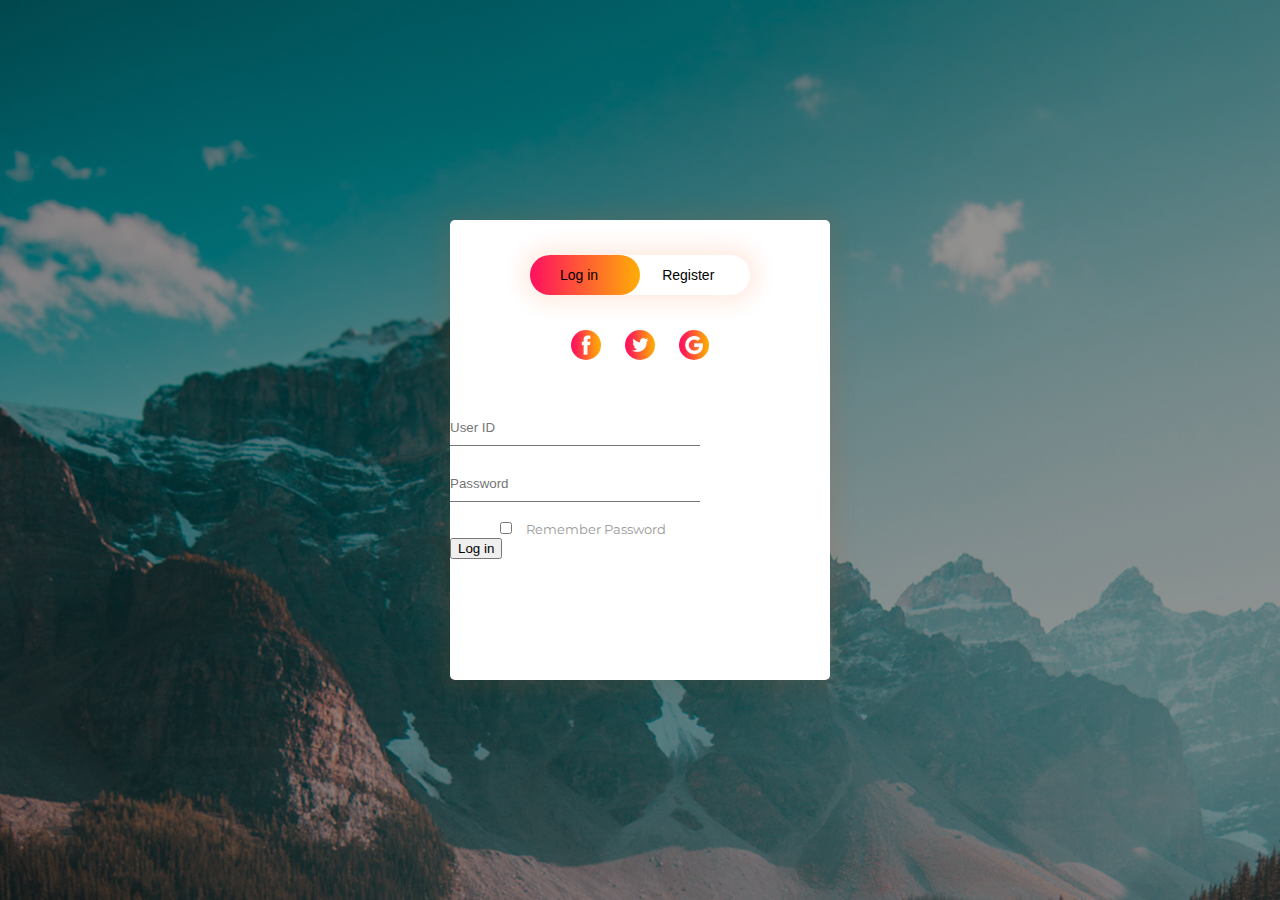
<file: index.html>
<!DOCTYPE html>
<html lang="en">
<head>
    <meta charset="UTF-8">
    <meta name="viewport" content="width=device-width, initial-scale=1.0">
    <link href="https://fonts.googleapis.com/css?family=Montserrat&display=swap" rel="stylesheet">
    <link rel="stylesheet" href="style.css">
    <title>Login/Register</title>
</head>
<body>

    <div class="form-box">
        <div class="button-box">
            <div id="btn"></div>
            <button type="button" class="top-btn">Log in</button>
            <button type="button" class="top-btn">Register</button>
        </div>
        <div class="social-icons">
            <img src="fb.png" alt="facebook-photo">
            <img src="tw.png" alt="twitter-photo">
            <img src="gp.png" alt="google-photo">
        </div>
        <div class="input-box">
            <input type="text" class="input-form" placeholder="User ID" required>
            <input type="password" class="input-form" placeholder="Password" required>
            <input type="checkbox" class="check-box"><span>Remember Password</span>
            <button type="submit" class="submit-btn">Log in</button>
        </div>
    </div>
    
</body>
</html>
</file>
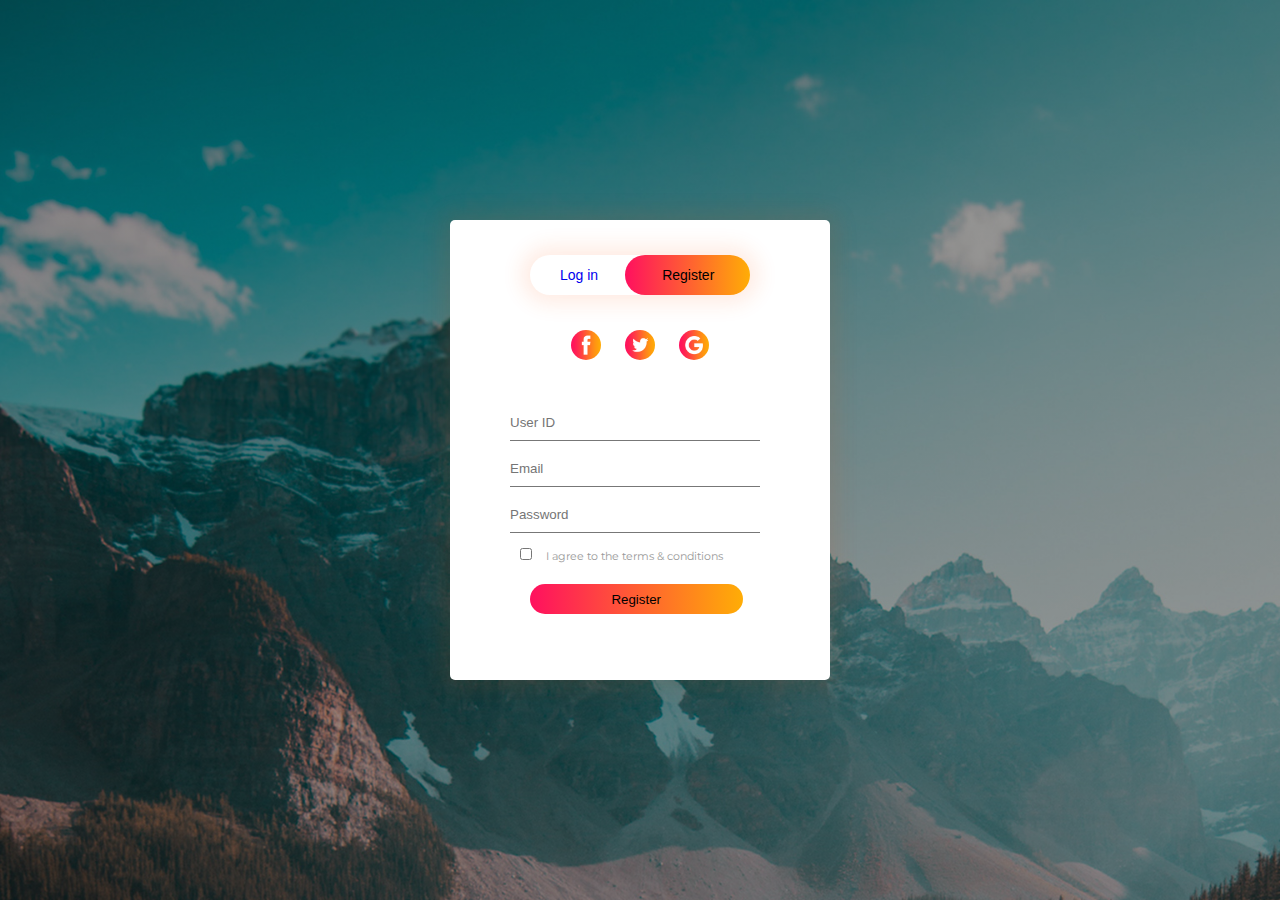
<file: register.html>
<!DOCTYPE html>
<html lang="en">
<head>
    <meta charset="UTF-8">
    <meta name="viewport" content="width=device-width, initial-scale=1.0">
    <link href="https://fonts.googleapis.com/css?family=Montserrat&display=swap" rel="stylesheet">
    <link rel="stylesheet" href="regStyle.css">
    <title>Login/Reg</title>
</head>
<body>

    <div class="form-box">
        <div class="button-box">
            <div id="btn"></div>
            <button type="button" class="top-btn"><a href="index.html">Log in</a></button>
            <button type="button" class="top-btn"><a href="register.html"></a> Register</button>
        </div>
        <div class="social-icons">
            <img src="fb.png" alt="facebook-photo">
            <img src="tw.png" alt="twitter-photo">
            <img src="gp.png" alt="google-photo">
        </div>
          <!-- REGISTER FORM -->
          <div id="right-form" class="input-box">
            <input type="text" class="input-form" placeholder="User ID" required>
            <input type="email" class="input-form" placeholder="Email">
            <input type="password" class="input-form" placeholder="Password" required>
            <input type="checkbox" class="check-box"><span>I agree to the terms & conditions</span>
            <button type="submit" class="RegSubmit-btn">Register</button>
            </div>
        </div>

        </div>

        </body>
        </html>
</file>
<file: style.css>
body{

    margin: 0;
    padding: 0;
    background-image: linear-gradient(rgba(0,0,0,0.4),rgba(0,0,0,0.4)), url("banner.jpg");
    background-size: cover;
    background-repeat: no-repeat;
    height: 100vh;
    font-family: 'Montserrat', sans-serif;
}

.form-box{  /*  white box where are elements are stored */

    width: 380px;
    height: 460px;
    background: #fff;

    /* properties for centering the entire white form-box */
    position: absolute;
    top:50%;
    left: 50%;
    transform: translate(-50%,-50%);
    /* ------------------------------- */

    box-shadow: 0 0 20px 9px #c050231f; /* little box shadow around form-box */
    border-radius: 5px; /* little border radius around the edges of form-box */
}

.button-box{  /* area around buttons, where buttons will be placed in that area ( box ) */

    width: 220px; /* width for that area where buttons will be placed*/
    margin: 35px auto;  /* centering that area */
    box-shadow: 0 0 20px 9px #ff61241f; /* little box shadow around that area */ 
    border-radius: 30px; /* border radius for smother edges around buttons and that button area */
    position: relative; /* inserted this relative position because I don't want to affect the other layout in this box*/
}

.top-btn{ /*  properties for buttons log in and register */

    padding: 12px 30px; /* width and height for buttons */
    outline: none; 
    cursor: pointer;
    background: transparent; /* with this, it will "remove" the edges and buttons will be like connected, it will look like two buttons in one */
    border: none; /* no borders so we can achieve the look with background transparent which I described above*/
    border-radius: 30px;
    font-size: 14px; /* font size for text in buttons */
    position: relative; /* This is for color of button, which properties are below ( #btn ), without this
    color will overlay the text "log in "*/
}

#btn{ 
 /* this properties are for color on buttons, which will make it more sense later because this will used in javascript
 , where we click on register or login, this color area will move, it will work like a toggle button */
    width: 110px; /* width of this color area */
    height: 100%; /* height of this color area */ 
    background: linear-gradient(to right, #ff105f, #ffad06);
    position: absolute; /* absolute position so we can manipulate with position on this */
    top:0;
    left: 0;
    border-radius: 30px;
}

.social-icons{

    text-align: center;
}

.social-icons img{

    width: 30px;
    height: 30px;
    margin: 0 10px;
    border-radius: 50%;
}

.input-box{

    width: 250px;
    position: absolute;
    top: 180px;
}

.input-form{

    background: transparent;
    border-top: 0;
    border-left: 0;
    border-right: 0;
    border-bottom: 1px solid #777;
    width: 100%;
    margin: 10px 0;
    padding: 10px 0;
}

.check-box{

    margin: 10px 14px 0 50px;
    height: 12px;
    width: 12px;
}

span{

    font-size: 13px;
    color: #999;
}
</file>
<file: regStyle.css>
body{

    margin: 0;
    padding: 0;
    background-image: linear-gradient(rgba(0,0,0,0.4),rgba(0,0,0,0.4)), url("banner.jpg");
    background-size: cover;
    background-repeat: no-repeat;
    height: 100vh;
    font-family: 'Montserrat', sans-serif;
}

.form-box{  /*  white box where are elements are stored */

    width: 380px;
    height: 460px;
    background: #fff;

    /* properties for centering the entire white form-box */
    position: absolute;
    top:50%;
    left: 50%;
    transform: translate(-50%,-50%);
    /* ------------------------------- */

    box-shadow: 0 0 20px 9px #c050231f; /* little box shadow around form-box */
    border-radius: 5px; /* little border radius around the edges of form-box */
}

.button-box{  /* area around buttons, where buttons will be placed in that area ( box ) */

    width: 220px; /* width for that area where buttons will be placed*/
    margin: 35px auto;  /* centering that area */
    box-shadow: 0 0 20px 9px #ff61241f; /* little box shadow around that area */ 
    border-radius: 30px; /* border radius for smother edges around buttons and that button area */
    position: relative; /* inserted this relative position because I don't want to affect the other layout in this box*/
}

.top-btn{ /*  properties for buttons log in and register */

    padding: 12px 30px; /* width and height for buttons */
    outline: none; 
    cursor: pointer;
    background: transparent; /* with this, it will "remove" the edges and buttons will be like connected, it will look like two buttons in one */
    border: none; /* no borders so we can achieve the look with background transparent which I described above*/
    border-radius: 30px;
    font-size: 14px; /* font size for text in buttons */
    position: relative; /* This is for color of button, which properties are below ( #btn ), without this
    color will overlay the text "log in "*/
}

#btn{ 
 /* this properties are for color on buttons, which will make it more sense later because this will used in javascript
 , where we click on register or login, this color area will move, it will work like a toggle button */
    width: 125px; /* width of this color area */
    height: 100%; /* height of this color area */ 
    background: linear-gradient(to right, #ff105f, #ffad06);
    position: absolute; /* absolute position so we can manipulate with position on this */
    top:0;
    left: 95px;
    border-radius: 30px;
    transform: .5s;
}

.social-icons{

    text-align: center;
}

.social-icons img{

    width: 30px;
    height: 30px;
    margin: 0 10px;
    border-radius: 50%;
}

.input-box{

    width: 250px;
    position: absolute;
    top: 180px;
    transition: .5s;
}

.input-form{

    background: transparent;
    border-top: 0;
    border-left: 0;
    border-right: 0;
    border-bottom: 1px solid #777;
    width: 100%;
    margin: 5px 0;
    padding: 10px 0;
    outline: none;
    transition: .5s;
}

.check-box{

    margin: 10px 14px 0 10px;
    height: 12px;
    width: 12px;
}

span{

    font-size: 11px;
    color: #999;
}

.RegSubmit-btn{

    width: 85%;
    margin-top: 20px;
    border: none;
    outline: none;
    cursor: pointer;
    border-radius: 30px;
    background: linear-gradient(to right, #ff105f, #ffad06);
    height: 30px;
    margin-left: 8%;
}

a {

    text-decoration: none;
}

#right-form{

    left: 60px;
}
</file>
